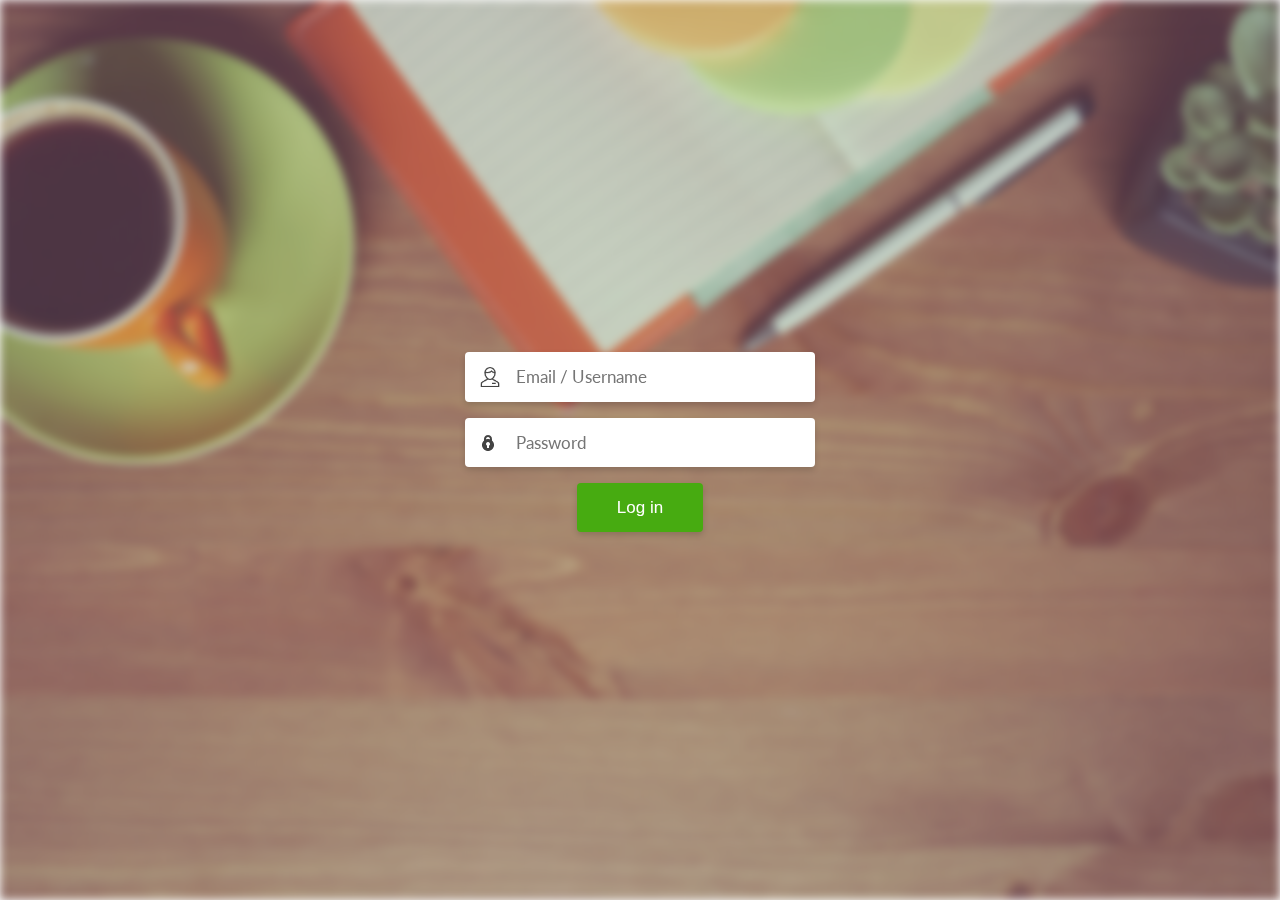
<file: login.html>
<!DOCTYPE html>
<html lang="en">

<head>
    <meta charset="UTF-8">
    <meta http-equiv="X-UA-Compatible" content="IE=edge">
    <meta name="viewport" content="width=device-width, initial-scale=1.0">
    <!-- <link rel="stylesheet" href="style.css"> -->
    <title>login</title>
    <style>
        @import url("https://fonts.googleapis.com/css?family=Lato:400,700");
        #bg {
            background-image: url('img/background.jpg');
            position: fixed;
            left: 0;
            top: 0;
            width: 100%;
            height: 100%;
            background-size: cover;
            filter: blur(5px);
        }
        
        body {
            font-family: 'Lato', sans-serif;
            color: #4A4A4A;
            display: flex;
            justify-content: center;
            align-items: center;
            min-height: 100vh;
            overflow: hidden;
            margin: 0;
            padding: 0;
        }
        
        form {
            width: 350px;
            position: relative;
        }
        
        form .form-field::before {
            font-size: 20px;
            position: absolute;
            left: 15px;
            top: 17px;
            color: #888888;
            content: " ";
            display: block;
            background-size: cover;
            background-repeat: no-repeat;
        }
        
        form .form-field:nth-child(1)::before {
            background-image: url(img/user-icon.png);
            width: 20px;
            height: 20px;
            top: 15px;
        }
        
        form .form-field:nth-child(2)::before {
            background-image: url(img/lock-icon.png);
            width: 16px;
            height: 16px;
        }
        
        form .form-field {
            display: -webkit-box;
            display: -ms-flexbox;
            display: flex;
            -webkit-box-pack: justify;
            -ms-flex-pack: justify;
            justify-content: space-between;
            -webkit-box-align: center;
            -ms-flex-align: center;
            align-items: center;
            margin-bottom: 1rem;
            position: relative;
        }
        
        form input {
            font-family: inherit;
            width: 100%;
            outline: none;
            background-color: #fff;
            border-radius: 4px;
            border: none;
            display: block;
            padding: 0.9rem 0.7rem;
            box-shadow: 0px 3px 6px rgba(0, 0, 0, 0.16);
            font-size: 17px;
            color: #4A4A4A;
            text-indent: 40px;
        }
        
        form .btn {
            outline: none;
            border: none;
            cursor: pointer;
            display: inline-block;
            margin: 0 auto;
            padding: 0.9rem 2.5rem;
            text-align: center;
            background-color: #47AB11;
            color: #fff;
            border-radius: 4px;
            box-shadow: 0px 3px 6px rgba(0, 0, 0, 0.16);
            font-size: 17px;
        }
    </style>
</head>

<body>

    <body>

        <div id="bg"></div>

        <form>
            <div class="form-field">
                <input type="email" placeholder="Email / Username" required/>
            </div>

            <div class="form-field">
                <input type="password" placeholder="Password" required/> </div>

            <div class="form-field">
                <button class="btn" type="submit">Log in</button>
            </div>
        </form>

    </body>
</body>

</html>
</file>
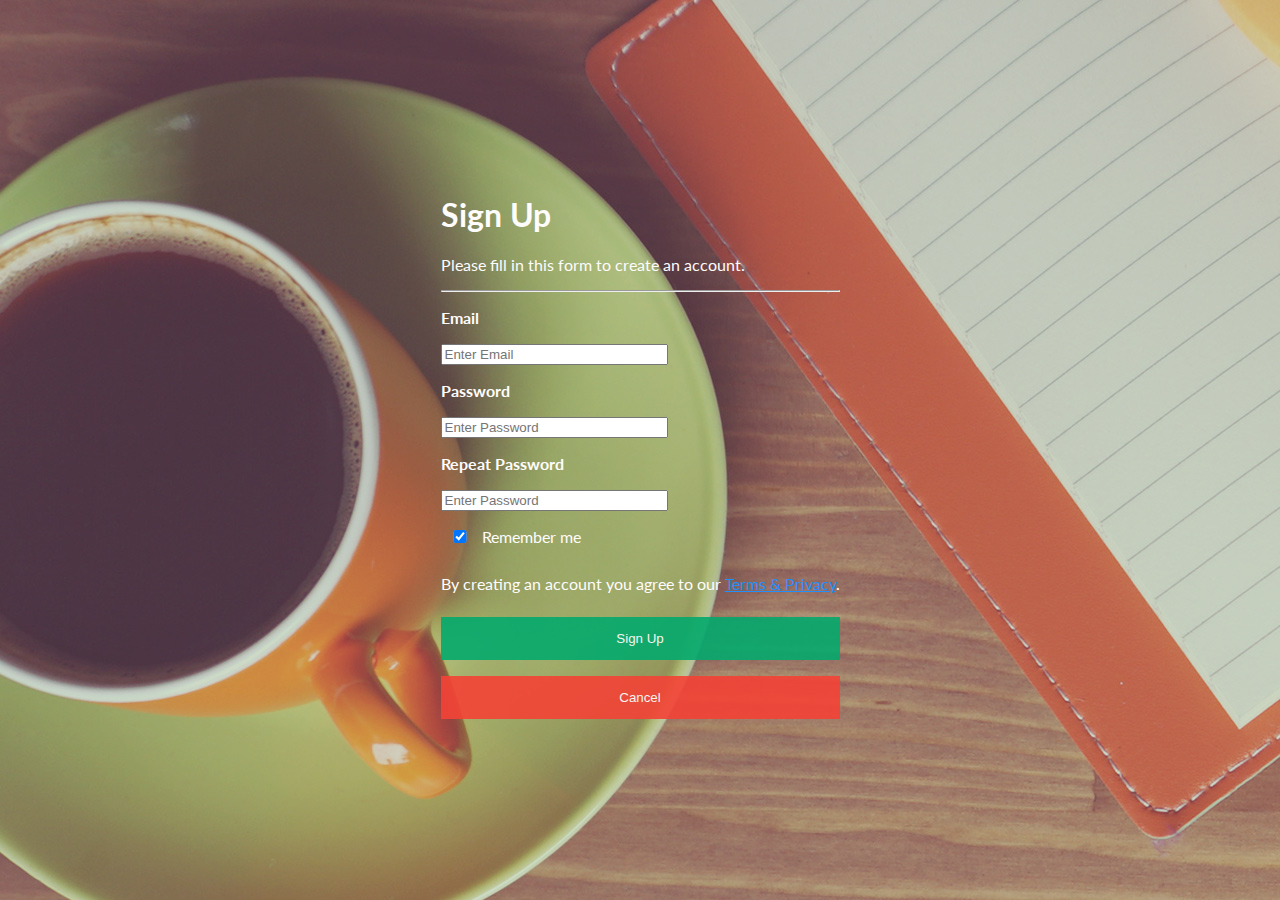
<file: singup.html>
<!DOCTYPE html>
<html lang="en">

<head>
    <meta charset="UTF-8">
    <meta http-equiv="X-UA-Compatible" content="IE=edge">
    <meta name="viewport" content="width=device-width, initial-scale=1.0">
    <!-- <link rel="stylesheet" href="style.css"> -->
    <title>singup</title>
    <style>
        @import url("https://fonts.googleapis.com/css?family=Lato:400,700");
        body {
            font-family: 'Lato', sans-serif;
            color: #fffcfc;
            display: flex;
            justify-content: center;
            align-items: center;
            min-height: 100vh;
            overflow: hidden;
            margin: 0;
            padding: 0;
            background-color: black;
            background-image: url('img/background.jpg');
        }
        
        input {
            width: 55%;
        }
        
        .chec {
            margin-top: 4%;
        }
        
        .chec input {
            width: 30px;
        }
        
        button {
            background-color: #04AA6D;
            color: white;
            padding: 14px 20px;
            margin: 8px 0;
            border: none;
            cursor: pointer;
            width: 100%;
            opacity: 0.9;
        }
        
        button:hover {
            opacity: 1;
        }
        
        .cancelbtn {
            padding: 14px 20px;
            background-color: #f44336;
        }
    </style>
</head>


<body>

    <form>
        <div class="container">
            <h1>Sign Up</h1>
            <p>Please fill in this form to create an account.</p>
            <hr>
            <div class="email">
                <p><b>Email</b></p>
            </div>
            <input type="text" placeholder="Enter Email" name="email" required>

            <div class="psw">
                <p><b>Password</b></p>
            </div>
            <input type="password" placeholder="Enter Password" name="psw" required>
            <div class="psw">
                <p><b>Repeat Password</b></p>
            </div>
            <input type="password" placeholder="Enter Password" name="psw-Repeat" required>
            <div class="chec">
                <input type="checkbox" checked="checked" name="remember" style="margin-bottom:15px"> <span>Remember me</span>
            </div>
            <p>By creating an account you agree to our <a href="#" style="color:dodgerblue">Terms & Privacy</a>.</p>
            <div class="clearfix">
                <button type="submit" class="signupbtn">Sign Up</button>
                <button type="button" class="cancelbtn">Cancel</button>
            </div>
        </div>

    </form>

</body>

</html>
</file>
<file: style.css>
/*hamza css start*/
*{
    box-sizing: border-box;
    
}
/* .container {

width:100%;

display: flex;
position: relative;
flex-wrap: wrap;
justify-content: space-around; 
}
 */

/* .body{
    
    display: flex;
    justify-content: center;
    align-items:center;
} */


.navigation {
    display: flex;
position: relative;
flex-wrap: wrap;
justify-content: space-around; 
/*(((((*/
/* position: absolute; */
 background-color: rgb(255, 255, 255); 
 /* display:inline-flex; */
 
padding: 60px;
padding-bottom: 3px;
width: 80%;
margin-top: -60px;
color:black;
}
.login {
    position:absolute;
    width:2cm;
    height: auto ;
    padding-left: 80%;
    display:inline-flex;
    flex-flow: wrap;
    /* flex-direction: row; */
    left: 190px;
    margin-left:2cm ;
    

}
 .button1{
 position:absolute;
 background-color: black;
 border-radius: 4px;
 display: inline-flex;
 top: 50%;
color:white;
 margin-top: 30px;
 width: 70px; 




}
.button2{
    position:absolute;
    background-color: white;
  display: flex;
    top: 50%;
   color:black;
    margin-top: 30px;
    width: 70px;
    right: 20px;
    border: none;
   
   
   }


    
   

.bb{

display:inline-flex;
padding: 16px;



}

.options{
    
list-style: none;
padding: l3cm;
padding-top: 20px; 

}
.navig{
float: left;
display:flex;
padding-left: 2cm;

}

 
 


.header{
    display: flex;
    position: relative;
    margin-bottom: 100px; 
    background-color: rgb(0, 0, 0);
    width: 90%;
    height: 5cm;
    margin-left: 50px;
    margin-right: 50px;
    
    border-radius: 3px;
    




}


.image{
    position: absolute;
    display: flex;
    width: 250px;
    height: 290px;
    margin-left: 70% ;
     margin-bottom: 100px; 
  
    
}


a:link {
    text-decoration: none;
  }

  .title{
    position: relative;
    font-family: 'Trebuchet MS', sans-serif;
    color: rgb(225, 237, 247);
    padding-left: 1cm;
    
  }

.search-bar {
 display: flex;
 position: absolute;   

height: 40px;
border:none;
border-radius: 7px;
width: 7cm;





}


.title-button{
    
    display: table-cell;
    vertical-align: middle;
    width: 200px;
    margin-right: 6cm;
    margin-bottom: 45px;
    position: absolute;
    height: 40px;
    background: rgb(131,58,180);
    background: linear-gradient(90deg, rgba(131,58,180,1) 0%, rgba(253,29,29,1) 54%, rgba(252,176,69,1) 100%);
    border-radius: 7px;
 color: white;
   border:none;

}


.title input{
    color:black;
} 


.title ion-icon{
    position:absolute;
   color:black;
   left: 280px;
   padding: 11px;
   padding-left: 3px;
   
}
/*################################################################################"""""""*/
/*################################################################################"""""""*/
/*################################################################################"""""""*/
/*################################################################################"""""""*/
/* @media only screen and (min-width:820px ){

.options{
    display:inline-flex;
    padding: 0px 0px 0px;
}

} */
@media only screen and (max-width:600px){


     .navigation{
        
        width: 100%;
        height: 4cm;
       background-color:black ;
    }
    .button1{
        width:40%;
        padding-left: 56px;
    }
    .button2{
        width:50%;
        padding-left: 56px;
        border: 1cm;
        border-color: black;
    }




    .login {
        bottom: -30px;
        margin-left: -300px;
        margin-right: auto;
        
    }
    .header{
        /* display:none; */
        bottom: -110px;
        width: 100%;
        margin-left: 10px;
        height: 6cm;
    }
    .image{
        display: none;
    }
    .title-button{
        bottom: -30px;
        margin-right: 50%;
        top: 4cm;
        display: flex;
    }
    .navig{
        bottom: 0px;
        float: left;
        display:flex;
        padding-left: 2cm;
        
        }




.navigation #logostyle{
    
    color: white;
    padding-left: 5cm;
    
}

nav {
    position: relative;
    color:rgb(0, 0, 0);
    display: inline-flex;
    left: 0%;
    top: 2cm;
    width: 6cm;
}
ul{

    position: absolute;
}
.options{
    /* width: 100%;
height: 1cm; */
display: inline-flex;
left: -5cm;
    top: 0cm;
    padding: 0;
    border-radius: 1cm;
    border-color: black;

} 
}
@media only screen and (min-width:700px){
 .options{
    display: inline-flex;
 }
 .title{
 width:100%;
 

 }
.title-button{
    position:absolute;
    right:7cm;
    bottom: 0px;

}

}

/*hamza css end*/

.logoCmp {
    width: 100%;
    padding: 30px 0;
}

.container1 {
    display: flex;
    flex-wrap: wrap;
    justify-content: center;
}
.list-partner{
    width: 400px;
    padding: 0px;
}
.list-partner2{
    width: 420px;
    padding: 0px;
}
.list-partner3{
    width: 400px;
    padding: 0px;
}

.list-partner ul {
    display: flex;
    list-style: none;
}

.list-partner2 ul {
    display: flex;
    list-style: none;
}

.list-partner3 ul {
    display: flex;
    list-style: none;
}

.list-partner ul li {
    width: 35%;
    height: 40px;
    margin: 0 50px;
}

.list-partner2 ul li {
    width: 35%;
    height: 40px;
    margin: 0 50px;
}

.list-partner3 ul li {
    width: 35%;
    height: 40px;
    margin: 0 50px;
}

.list-partner ul li img {
    width: 70%;
    height: 100%;
}

.list-partner2 ul li img {
    width: 70%;
    height: 100%;
}

.list-partner3 ul li img {
    width: 70%;
    height: 100%;
}



.vrai {
    width: 1.5rem;
    height: 1.5rem;
}

.line {
    display: flex;
    align-items: center;
}

.cash {
    display: flex;
    align-items: center;
}

.line>* {
    padding: 5px;
}

.aziz-youssef {
    display: flex;
    justify-content: space-between;
}

.aziz-youssef>* {
    flex-basis: 28%;
    padding-top: 3%;
    padding-right: 3%;
    padding-left: 3%;
    padding-bottom: 3%;
    font-size: 1.25rem;
}

.img8 {
    position: relative;
    margin-right: 5%;
}

.img8 img {
    position: absolute;
    width: 90%;
    height: 90%;
}

.line h3 {
    margin: 5px;
}

.mid>* {
    justify-content: center;
    font-size: 75%;
}

.button {
    margin-top: 5px;
    padding-left: 10px;
    padding-right: 10px;
}

.button button {
    border: none;
    background-image: linear-gradient(to right, #FA7A33, #AD369D);
    border-radius: 5px 5px;
    width: 200px;
    height: 50PX;
    color: azure;
}

.noir-bar {
    display: flex;
    position: relative;
    margin-bottom: 100px;
    background-color: rgb(0, 0, 0);
    width: 92%;
    height: 7cm;
    margin-left: 50px;
    margin-top: 90px;
    border-radius: 3px;
}

.bar-image {
    position: absolute;
    display: flex;
    width: 250px;
    height: 290px;
    margin-left: 70%;
    margin-bottom: 100px;
    margin-top: -30px;
}

.title-bar {
    color: white;
    margin-left: 10px;
}

.prd {
    display: flex;
    list-style: none;
}

.prd h5 {
    margin-top: 5px;
    margin-left: 5px;
    margin-bottom: 0px;
}

.get {
    display: flex;
    list-style: none;
}

.get h5 {
    margin-top: 5px;
    margin-left: 5px;
}

.button-links-post button {
    padding: 10px 40px;
    text-transform: capitalize;
}

.button-links-post {
    display: flex;
    align-items: center;
}

.button-links-post button:first-child {
    border: none;
    outline: none;
    border-radius: 6px;
    display: flex;
    align-items: center;
    background-color: white;
}

.button-links-post button:last-child {
    border: none;
    outline: none;
    border-radius: 6px;
    background: linear-gradient(0.25turn, #FB7B30, #A831A5);
    color: white;
    margin-left: 10px;
}

.button-links-post button:first-child div {
    width: 20px;
    height: 20px;
    margin-right: 20px;
}

.button-links-post button:first-child div img {
    width: 100%;
    height: 100%;
}

@media screen and (max-width: 900px) {
    .img8.delet {
        display: none;
        width: 0%;
        height: 0%;
    }
    .aziz-youssef {
        display: flex;
        /* flex-direction: row; */
        justify-content: space-around;
    }
    .bar-image {
        display: none;
    }
}
@media screen and (max-width: 600px){
    .logoCmp{
        display: none;
        width: 0%;
        height: 0%;
        
    }
    .prd{
        display: none;
        width: 0%;
        height: 0%;
    }
    .get{
        display: none;
        width: 0%;
        height: 0%;

    }
}
@media screen and (max-width: 400px) {
    .img8.ar {
        display: none;
        width: 0%;
        height: 0%;
    }
    .aziz-youssef {
        display: flex;
        justify-content: center;
    }
    .button-links-post {
        flex-wrap: wrap;
    }
    .noir-bar {
        height: 8.5cm;
        width: 75%;
    }
    .button-links-post {
        margin-left: 10px;
        margin-top: 0px;
    }
    .button-links-post button:last-child {
        margin: 0px;
    }
    .list-partner ul {
        padding-left: 0px;
        display: flex;
        justify-content: center;
    }
    .list-partner2 ul {
        padding-left: 0px;
        display: flex;
        justify-content: center;
    }
    .list-partner3 ul {
        padding-left: 0px;
        display: flex;
        justify-content: center;
    }
    .list-partner ul li {
        margin-left: 0px;
        margin-right: 0px;
    }
    .list-partner2 ul li {
        margin-left: 0px;
        margin-right: 0px;
    }
    .list-partner3 ul li {
        margin-left: 0px;
        margin-right: 0px;
    }
    .container {
        display: flex;
        justify-content: center;
    }
}

/* --faisal&nachit */
@import url('https://fonts.googleapis.com/css2?family=Open+Sans:wght@400;700&family=Poppins:wght@100;200;300;400;500;600;700;800;900&display=swap');

body{font-family: 'poppins';}
*{box-sizing: border-box;font-family: 'Poppins';}

/* <!-- mohamed && faissal --> */

footer .les_images{
    display: grid;
    padding: 10px;
    margin: auto;
    grid-gap: 10px;
    grid-template-columns: 1fr 1fr 1fr 1fr;
}
footer .les_images img{
    width: 100%;
}
footer .titleLastFooter{
    text-align: center;
    font-size: 14px;
    padding-top: 12px;
    padding-right: 15px;
    padding-left: 15px;
}
footer .items{
    display: grid;
    grid-template-columns: 1fr 1fr;
    align-items: center;
    background-color: #000;
    color: #fff;
    padding: 50px;
}
footer .items .col{
    width: 80%;
}
footer .items .col2{
    display: grid;
    grid-template-columns: repeat(auto-fit,minmax(150px,1fr));
}
footer .icons_Social .icons{
    padding: 5px;
    background-color: #fff;
    border-radius: 30px;
    color: #000;
}
footer .f_paragrapah{
    line-height: 25px;
}
footer ul li,a{
    list-style: none;
    text-decoration: none;
    color: #fff;
    padding-bottom: 5px;
}

@media screen and (min-width:769px) and (max-width:1024px){
    footer .items{
        grid-template-columns: none;
        padding: 20px;
    }
    footer .items .col{
        text-align: center;
        margin: auto;
    }
    footer .icons_Social{
        padding-bottom: 30px;
    }
}
@media screen and (max-width:768px){
    footer .les_images{
        grid-template-columns: none;
    }
    footer .items{
        grid-template-columns: none;
        padding: 20px;
    }
    footer .items .col{
        text-align: center;
        margin: auto;
    }
    footer .icons_Social{
        padding-bottom: 30px;
    }
    footer .titleLastFooter{
        text-align: center;
        font-size: 10px;
        padding-top:14px;
    }
}

/* <!-- fin mohamed && faissal --> */
/* <!-- fin mohamed && faissal --> */
</file>
